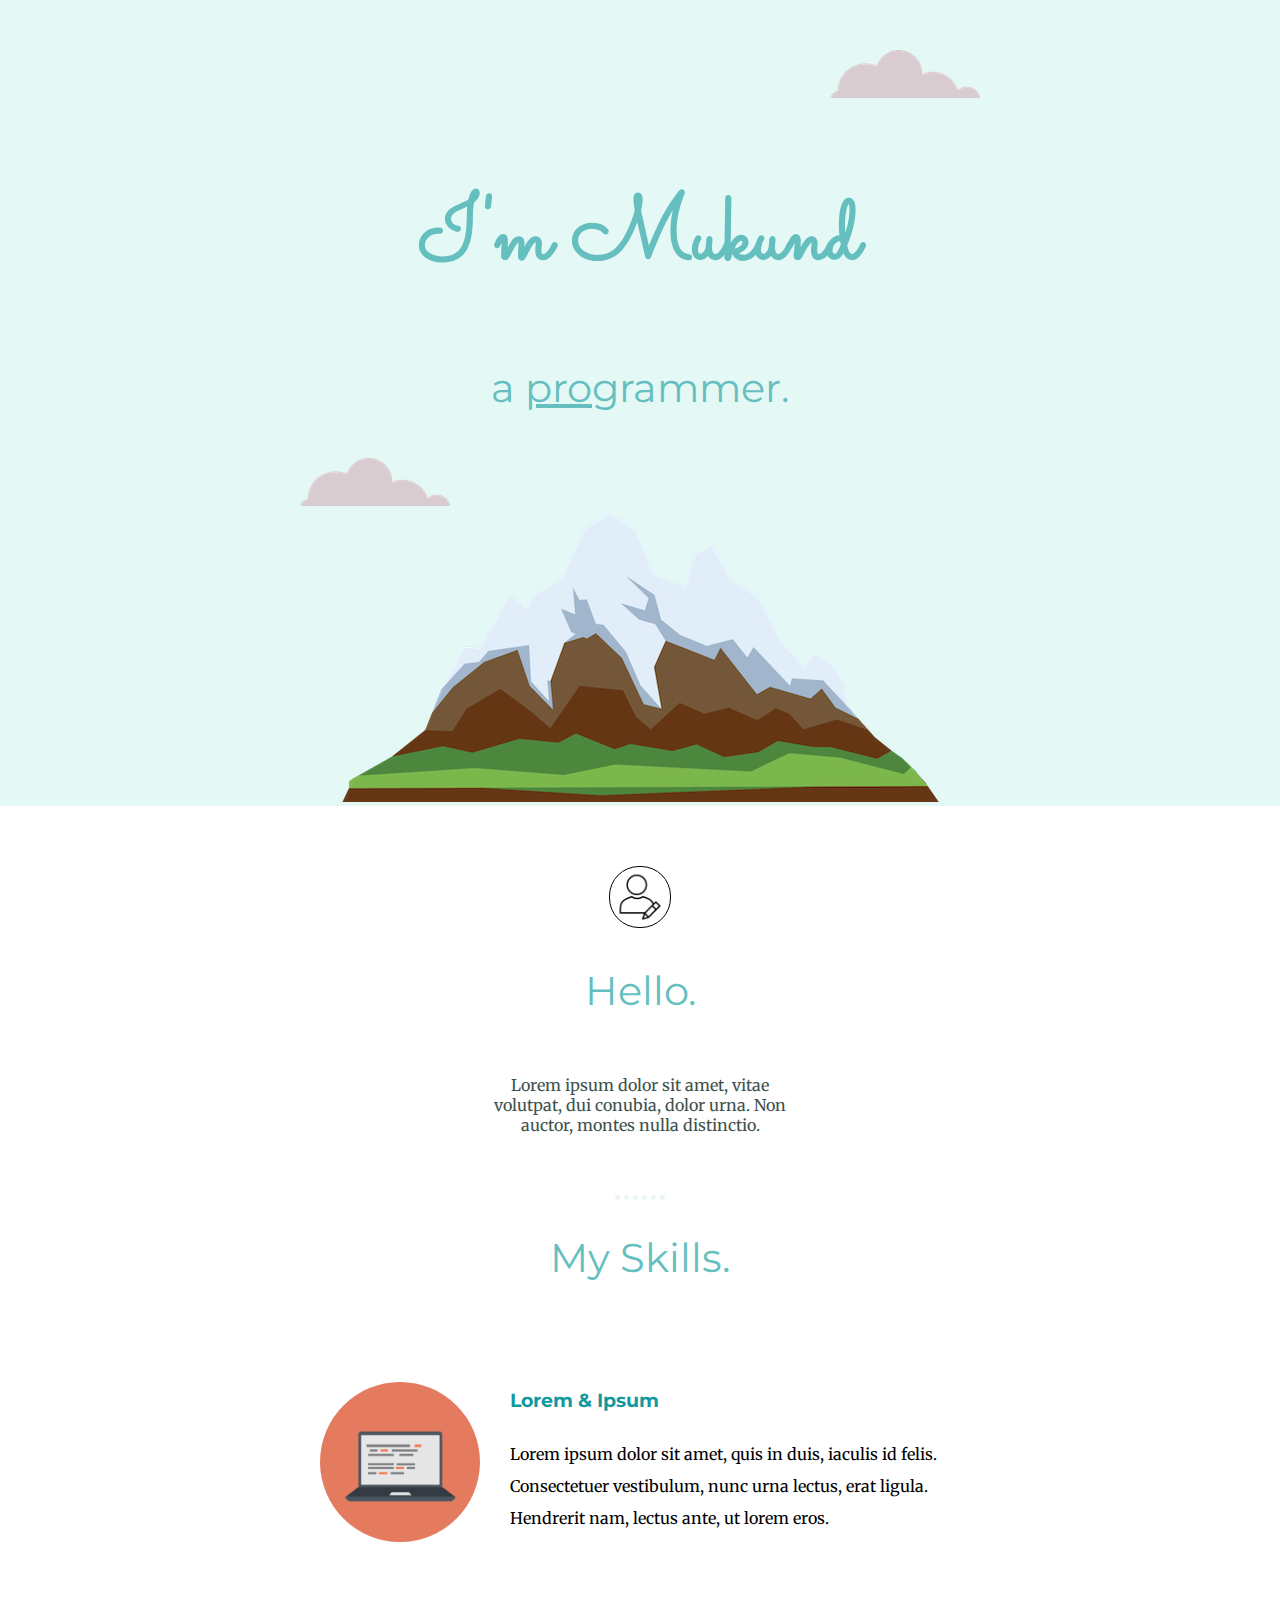
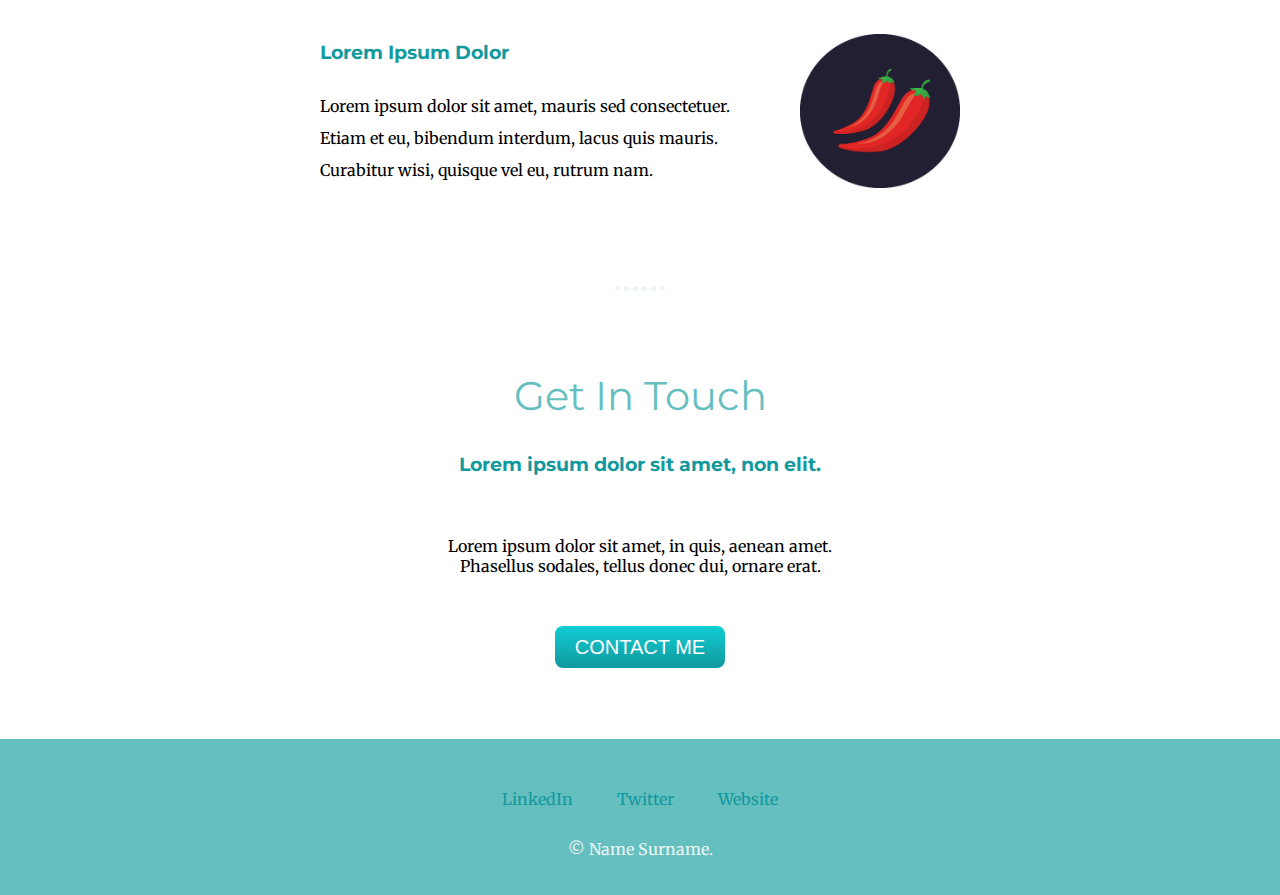
<file: CSS - My Site/index.html>
<!DOCTYPE html>
<html lang="en">

<head>
    <meta charset="UTF-8">
    <meta http-equiv="X-UA-Compatible" content="IE=edge">
    <meta name="viewport" content="width=device-width, initial-scale=1.0">
    <title>Mukund Mittal</title>
    <link rel="stylesheet" href="./css/styles.css">
    <link rel="icon" href="favicon.ico?">
    <link rel="preconnect" href="https://fonts.googleapis.com">
    <link rel="preconnect" href="https://fonts.gstatic.com" crossorigin>
    <link href="https://fonts.googleapis.com/css2?family=Merriweather&family=Montserrat&family=Sacramento&display=swap"
        rel="stylesheet">
</head>

<body>
    <div class="top-container">
        <img class="top-cloud" src="./resources/cloud.png" alt="clouds">
        <h1>I'm Mukund</h1>
        <h2>a <span class="pro">pro</span>grammer.</h2>
        <img class="bottom-cloud" src="./resources/cloud.png" alt="clouds">
        <img src="./resources/mountain.png" alt="mountain">
    </div>
    <div class="middle-container">
        <div class="profile">
            <img class="profile-pic" src="./resources/profile.png" alt="profile">
            <h2>Hello.</h2>
            <p>Lorem ipsum dolor sit amet, vitae volutpat, dui conubia, dolor urna. Non auctor, montes nulla distinctio.
            </p>
        </div>
        <hr>
        <div class="skills">
            <h2>My Skills.</h2>
            <div class="skill-row">
                <img class="skill-img1" src="./resources/computer.png" alt="skill1">
                <h3>Lorem & Ipsum</h3>
                <p>Lorem ipsum dolor sit amet, quis in duis, iaculis id felis. Consectetuer vestibulum, nunc urna
                    lectus, erat ligula. Hendrerit nam, lectus ante, ut lorem eros.</p>
            </div>
            <div class="skill-row">
                <img class="skill-img2" src="./resources/chillies.png" alt="skill2">
                <h3>Lorem Ipsum Dolor</h3>
                <p>Lorem ipsum dolor sit amet, mauris sed consectetuer. Etiam et eu, bibendum interdum, lacus quis
                    mauris. Curabitur wisi, quisque vel eu, rutrum nam.</p>
            </div>
        </div>
        <hr>
        <div class="contact-me">
            <h2>Get In Touch</h2>
            <h3>Lorem ipsum dolor sit amet, non elit.</h3>
            <p>Lorem ipsum dolor sit amet, in quis, aenean amet. Phasellus sodales, tellus donec dui, ornare erat.</p>
            <a class="btn" href="mailto:name@email.com">CONTACT ME</a>
        </div>
    </div>


    <div class="bottom-container">
        <a class="footer-link" href="https://www.linkedin.com/">LinkedIn</a>
        <a class="footer-link" href="https://twitter.com/">Twitter</a>
        <a class="footer-link" href="https://www.appbrewery.co/">Website</a>
        <p>© Name Surname.</p>
    </div>

</body>

</html>
</file>
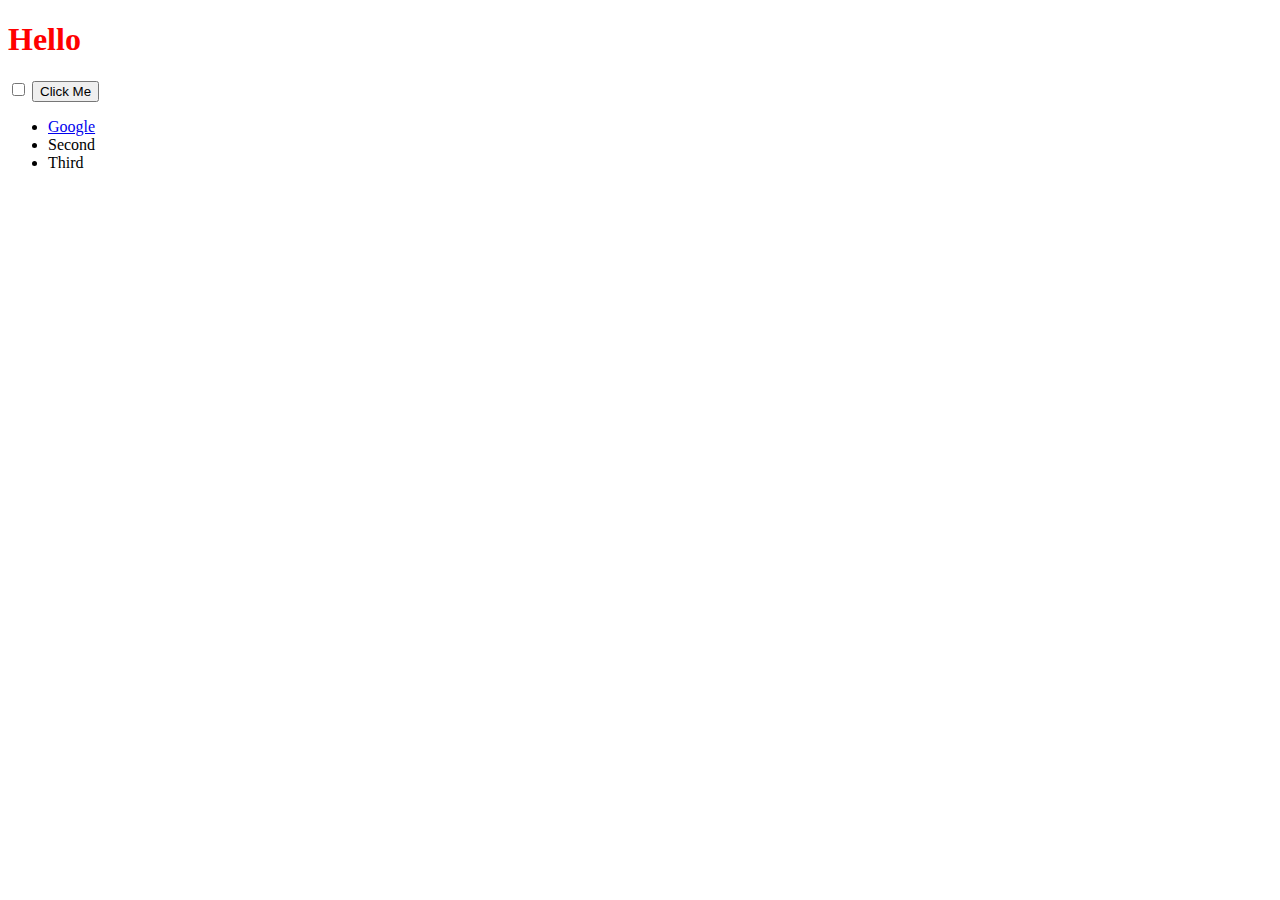
<file: JavaScript/DOM/index.html>
<!DOCTYPE html>
<html lang="en" dir="ltr">

<head>
  <meta charset="utf-8">
  <title>My Website</title>
  <link rel="stylesheet" href="styles.css">

</head>

<body>

  <h1>Hello</h1>

  <input type="checkbox">

  <button id="abc ">Click Me</button>

  <ul>
    <li class="list">
      <a href="https://www.google.com">Google</a>
    </li>
    <li class="list">Second</li>
    <li class="list">Third</li>
  </ul>

</body>

</html>
</file>
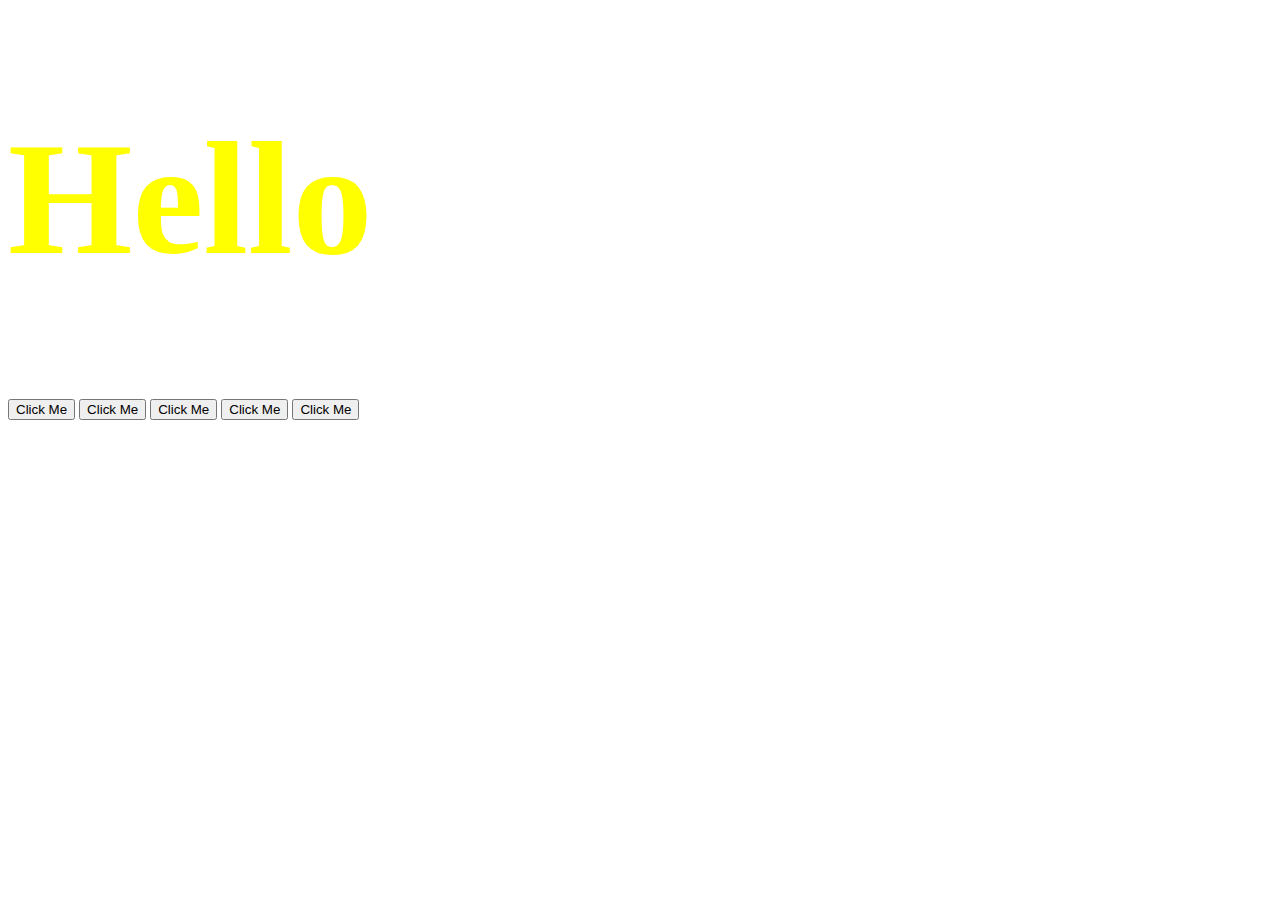
<file: JavaScript/jQuery/index.html>
<!DOCTYPE html>
<html lang="en">
<head>
  <meta charset="UTF-8">
  <title>jQuery</title>
  <link rel="stylesheet" href="style.css">
</head>
<body>
  <h1>Hello</h1>
  <button>Click Me</button>
  <button>Click Me</button>
  <button>Click Me</button>
  <button>Click Me</button>
  <button>Click Me</button>

  
  <script src="https://cdnjs.cloudflare.com/ajax/libs/jquery/3.6.1/jquery.min.js"></script>
  <script src="index.js"></script>
</body>
</html>
</file>
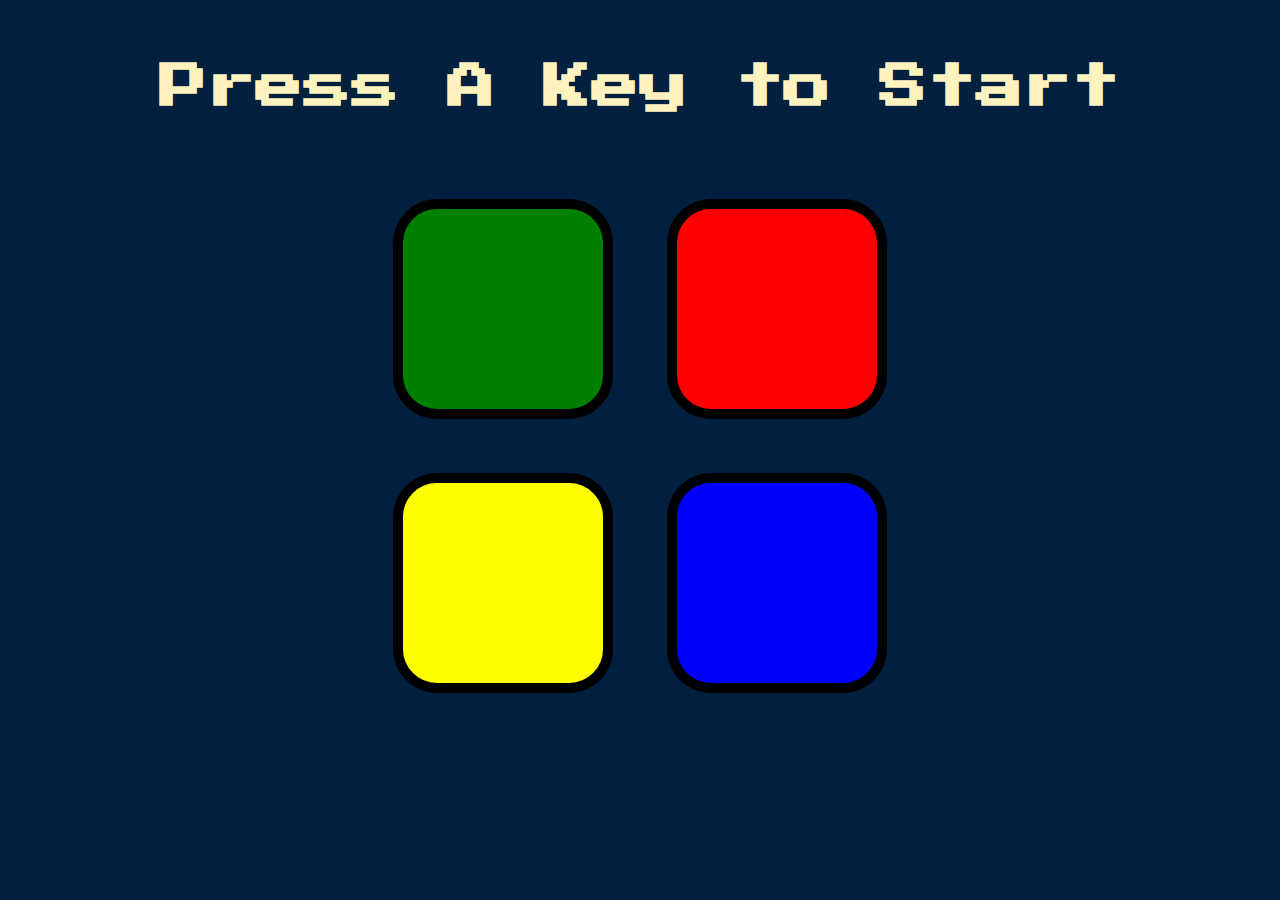
<file: JavaScript/Simon Game Challenge/index.html>
<!DOCTYPE html>
<html lang="en" dir="ltr">

<head>
  <meta charset="utf-8">
  <title>Simon</title>
  <link rel="stylesheet" href="styles.css">
  <link href="https://fonts.googleapis.com/css?family=Press+Start+2P" rel="stylesheet">
</head>

<body>
  <h1 id="level-title">Press A Key to Start</h1>
  <div class="container">
    <div lass="row">

      <div type="button" id="green" class="btn green">

      </div>

      <div type="button" id="red" class="btn red">

      </div>
    </div>

    <div class="row">

      <div type="button" id="yellow" class="btn yellow">

      </div>
      <div type="button" id="blue" class="btn blue">

      </div>

    </div>

  </div>

  <script src="https://cdnjs.cloudflare.com/ajax/libs/jquery/3.6.1/jquery.min.js"></script>
  <script src="game.js"></script>
</body>

</html>
</file>
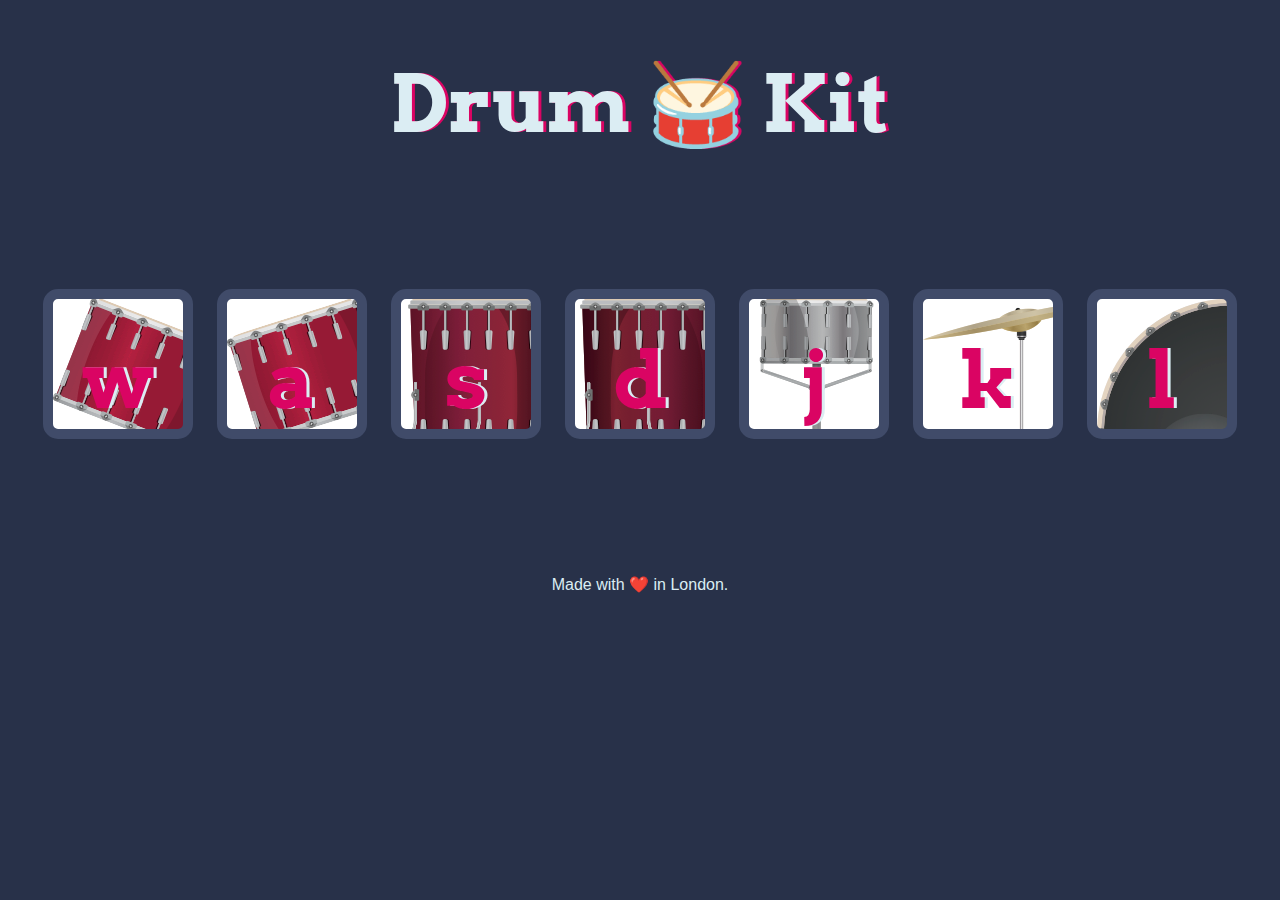
<file: JavaScript/DOM/Drum Kit Starting Files/index.html>
<!DOCTYPE html>
<html lang="en" dir="ltr">

<head>
  <meta charset="utf-8">
  <title>Drum Kit</title>
  <link rel="stylesheet" href="styles.css">
  <link href="https://fonts.googleapis.com/css?family=Arvo" rel="stylesheet">
</head>

<body>

  <h1 id="title">Drum 🥁 Kit</h1>
  <div class="set">
    <button class="w drum">w</button>
    <button class="a drum">a</button>
    <button class="s drum">s</button>
    <button class="d drum">d</button>
    <button class="j drum">j</button>
    <button class="k drum">k</button>
    <button class="l drum">l</button>
  </div>

  <script src="index.js"></script>

  <footer>
    Made with ❤️ in London.
  </footer>
</body>

</html>
</file>
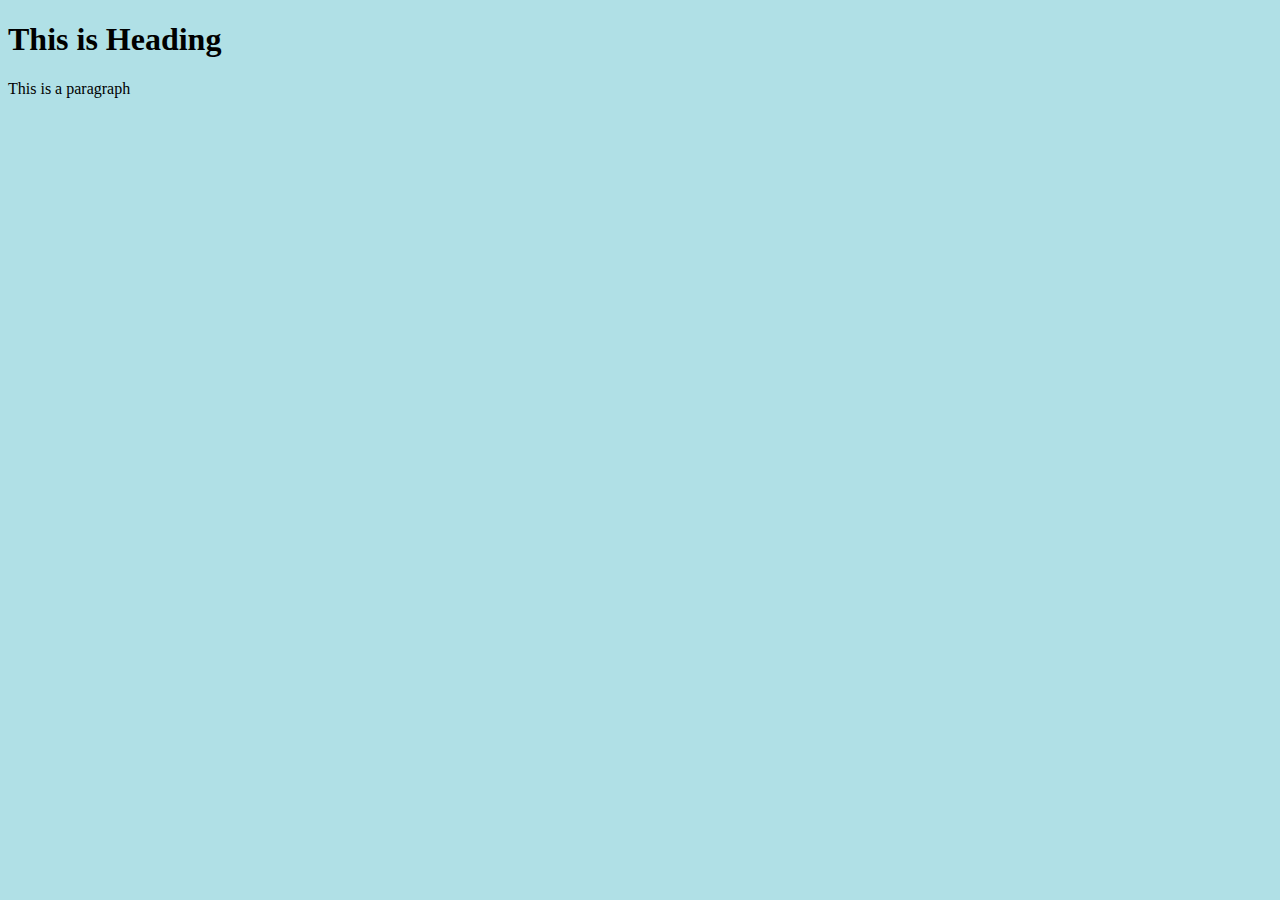
<file: CSS Basics/inline css.html>
<!DOCTYPE html>
<html>

<head>
    <meta charset="UTF-8">
    <title>Learnign Style Sheets</title>
</head>

<body style="background-color: powderblue;">        <!-- This is an example on inline css -->
    <h1>This is Heading</h1>
    <p>This is a paragraph</p>
</body>

</html>
</file>
<file: CSS - My Site/css/styles.css>
body{
    margin: 0;
    text-align: center;
    font-family: 'Merriweather', serif;
}

h1{
    margin: 50px auto 0 auto;
    color: #66BFBF;
    font-size: 5.625rem;
    font-family: 'Sacramento', cursive;
    line-height: 2;
}

h2{
    color: #66BFBF;
    font-weight: normal;
    font-family: 'Montserrat', sans-serif;
    font-size: 2.5rem;
}


h3{
    font-family: 'Montserrat', sans-serif;
    color: #11999E;
}

a{
    color: #11999E;
}

.top-container{
    background-color: #E4F9F5;
    padding-top: 100px;
    position: relative;
}

.pro{
    text-decoration: underline;
}

.top-cloud{
    position: absolute;
    right: 300px;
    top: 50px;
}

.bottom-cloud{
    position: absolute;
    left: 300px;
    bottom: 300px;
}

.skill-row{
    width: 50%;
    margin: 100px auto;
    text-align: left;
    line-height: 2;
}

.skill-img1{
    width: 25%;
    float: left;
    margin-right: 30px;
    border-radius: 50%;
}
.skill-img2{
    width: 25%;
    float: right;
    margin-left: 30px;
}

.profile-pic{
    border: 1px solid black;
    border-radius: 30px;
    width: 60px;
    margin: 60px auto 0 auto;
}

.profile{
    width: 35%;
    margin: auto;
}

hr{
    width: 50px;
    border-style: dotted none none;
    border-width: 5px;
    border-color: #EAF6F6;
}

.profile > p{
    color: #40514E;
    margin: 60px;
}

.btn {
    background-image: linear-gradient(to bottom, #11cdd4, #11999e);
    border-radius: 8px;
    font-family: Arial;
    color: #ffffff;
    font-size: 20px;
    padding: 10px 20px 10px 20px;
    text-decoration: none;
}

.btn:hover {
    background-image: linear-gradient(to bottom, #30e3cb, #2bc4ad);
    text-decoration: none;
}

.contact-me{
    
    width: 45%;
    margin: 80px auto;
}

.contact-me > p{
    margin: 60px;
}

.bottom-container{
    background-color: #66BFBF;
    padding: 50px 0 20px;
}

.bottom-container > a{
    color: #11999E;
    text-decoration: none;
    margin:0  20px;
}

.bottom-container > p{
    margin-top: 30px;
    color: #EAF6F6;
}
</file>
<file: JavaScript/DOM/styles.css>
h1 {
  color: red;
}
</file>
<file: JavaScript/jQuery/style.css>
.big-title{
  font-size: 10rem;
  color: yellow;
  font-family: cursive;
}
</file>
<file: JavaScript/Simon Game Challenge/styles.css>
body {
  text-align: center;
  background-color: #011F3F;
}

#level-title {
  font-family: 'Press Start 2P', cursive;
  font-size: 3rem;
  margin:  5%;
  color: #FEF2BF;
}

.container {
  display: block;
  width: 50%;
  margin: auto;

}

.btn {
  margin: 25px;
  display: inline-block;
  height: 200px;
  width: 200px;
  border: 10px solid black;
  border-radius: 20%;
}

.game-over {
  background-color: red;
  opacity: 0.8;
}

.red {
  background-color: red;
}

.green {
  background-color: green;
}

.blue {
  background-color: blue;
}

.yellow {
  background-color: yellow;
}

.pressed {
  box-shadow: 0 0 20px white;
  background-color: grey;
}
</file>
<file: JavaScript/DOM/Drum Kit Starting Files/styles.css>
body {
  text-align: center;
  background-color: #283149;
}

h1 {
  font-size: 5rem;
  color: #DBEDF3;
  font-family: "Arvo", cursive;
  text-shadow: 3px 0 #DA0463;

}

footer {
  color: #DBEDF3;
  font-family: sans-serif;
}

.w {
  background-image: url(./images/tom1.png);
}

.a {
  background-image: url(./images/tom2.png);
}

.s {
  background-image: url(./images/tom3.png);
}

.d {
  background-image: url(./images/tom4.png);
}

.j {
  background-image: url(./images/snare.png);
}

.k {
  background-image: url(./images/crash.png);
}

.l {
  background-image: url(./images/kick.png );
}

.set {
  margin: 10% auto;
}

.game-over {
  background-color: red;
  opacity: 0.8;
}

.pressed {
  box-shadow: 0 3px 4px 0 #DBEDF3;
  opacity: 0.5;
}

.red {
  color: red;
}

.drum {
  outline: none;
  border: 10px solid #404B69;
  font-size: 5rem;
  font-family: 'Arvo', cursive;
  line-height: 2;
  font-weight: 900;
  color: #DA0463;
  text-shadow: 3px 0 #DBEDF3;
  border-radius: 15px;
  display: inline-block;
  width: 150px;
  height: 150px;
  text-align: center;
  margin: 10px;
  background-color: white;
}
</file>
